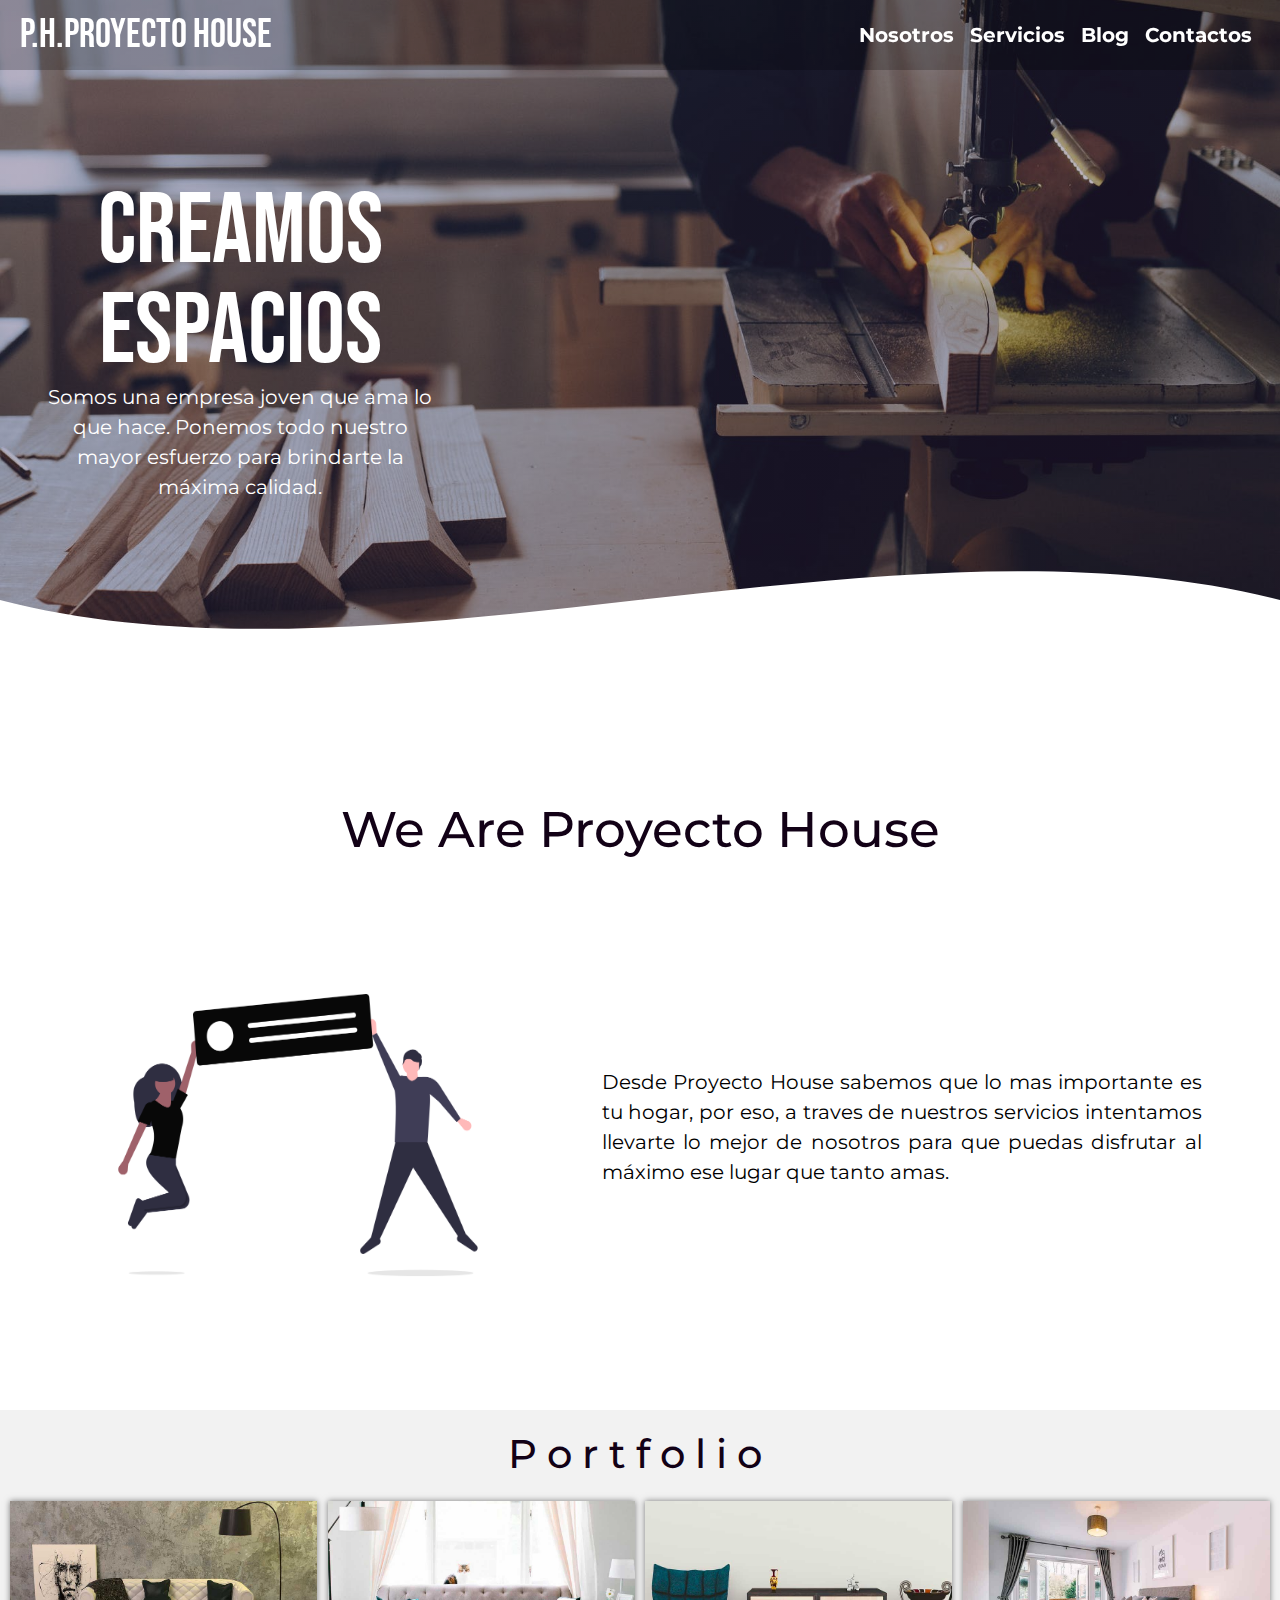
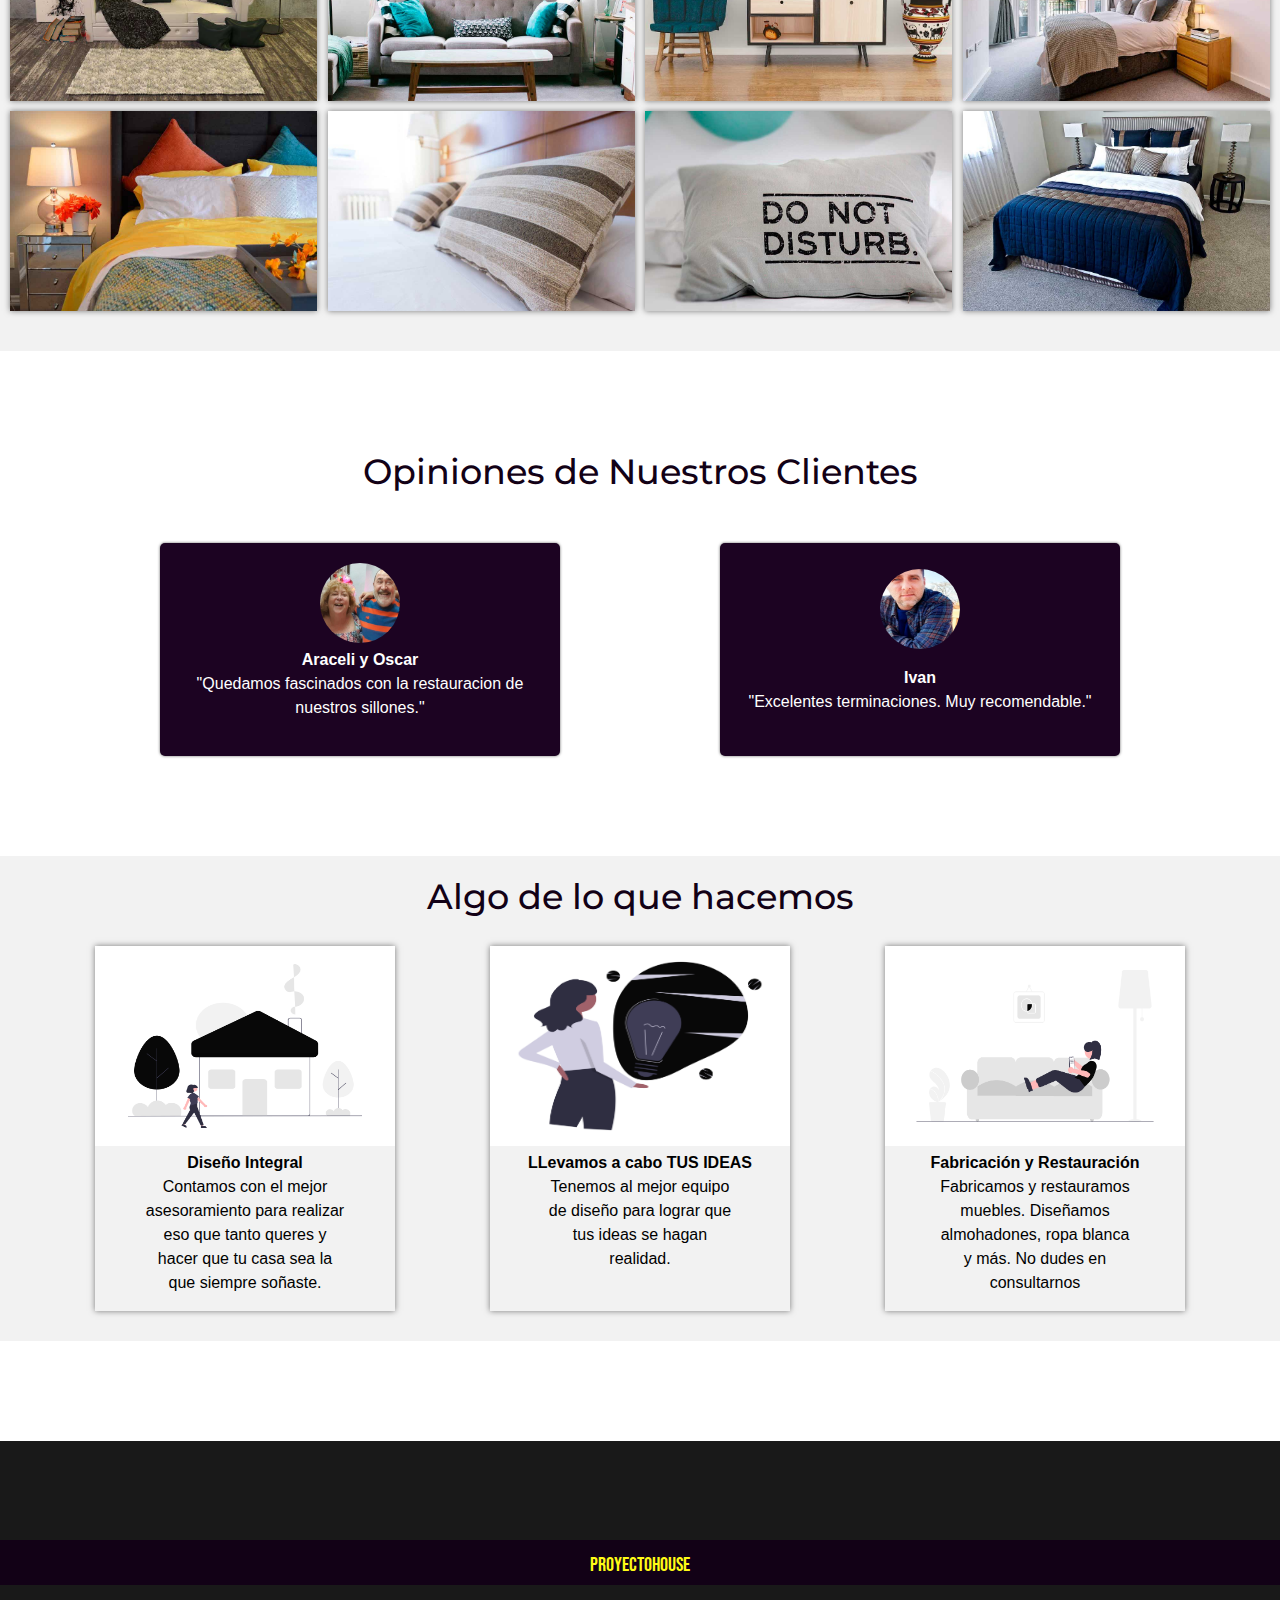
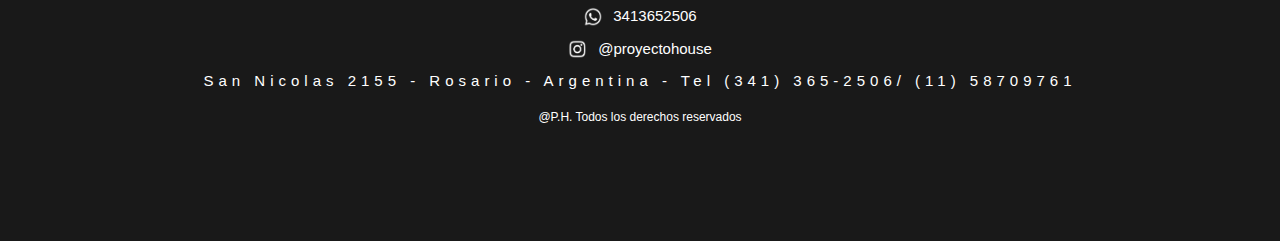
<file: index.html>
<!DOCTYPE html>
<html lang="es">
<head>
    <meta charset="UTF-8">
    <meta name="viewport" content="width=device-width, initial-scale=1.0">
    <title>Proyecto House</title>
    <meta name="description" content="Somos proyecto house nos dedicamos al diseño integral de viviendas y a la fabricación/restauración de muebles">
    <meta property="og:image" content="Imagenes/ph-01.png">
    <meta property="og:description" content= "Somos proyecto house nos dedicamos al diseño integral de viviendas y a la fabricación/restauración de muebles">
    <meta property="og:title" content="Proyecto House">
    <meta name="author" content="jonapierini">
    <meta name="keywords" content="restauracion, diseño, hogar, decoración, muebles">
    <link rel="stylesheet" href="css/bootstrap.min.css">
    <link rel="stylesheet" href="normalize.css">
    <link rel="stylesheet" href="estilos.css">
    <link rel="shortcut icon" href="Imagenes/ph-01.png" type="image/x-icon">
</head>
<body>
  
   <header class="contenedorNavegador"> 
    <a name="subir" id="subir"></a>
      <nav class="navbar navbar-expand-lg navbar-light">
           
            <a class="contenedorNavegador__titulo" href="index.html"> p.h.proyecto house </a>

          <button class="navbar-toggler" type="button" data-toggle="collapse" data-target="#navbarNav" aria-controls="navbarNav" aria-expanded="false" aria-label="Toggle navigation">
            <span class="navbar-toggler-icon"></span>
          </button>
          <div class="collapse navbar-collapse" id="navbarNav">
            <ul class="navbar-nav">
              <li class="nav-item active">
                <a class="nav-link" href="nosotros.html">Nosotros<span class="sr-only">(current)</span></a>
              </li>
              <li class="nav-item">
                <a class="nav-link" href="servicios.html">Servicios</a>
              </li>
              <li class="nav-item">
                <a class="nav-link" href="blog.html">Blog</a>
              </li>
              <li class="nav-item">
                <a class="nav-link" href="contactos.html">Contactos</a>
              </li>
              
            </ul>
          </div>
      </nav>   

      <div class="tituloNavegador">
          <div class="tituloNavegador__titulo">
              creamos espacios
          </div>
          <div class="tituloNavegador__parrafo">
              <p>
                Somos una empresa joven que ama lo que hace. Ponemos todo nuestro mayor esfuerzo para brindarte la máxima calidad.
              </p>  
          </div> 
      </div>

      <div class="ola" style="height: 150px; overflow: hidden;"   ><svg viewBox="0 0 500 150" preserveAspectRatio="none" style="height: 100%; width: 100%;"><path d="M0.00,49.98 C149.99,150.00 349.20,-49.98 500.00,49.98 L500.00,150.00 L0.00,150.00 Z" style="stroke: none; fill: #fff;"></path></svg>
      </div>

    </header>

  <h1 class="titulo__index">
        we are proyecto house
  </h1>
  
  <section>
        <div class="contenedorPortada">
          <div class="portada__imagen">
            <img src="Imagenes/indexprincipal.png" alt="construccion muebles">
          </div>
          <div class="portada__texto">
                <p> Desde Proyecto House sabemos que lo mas importante es tu hogar, por eso, a traves de nuestros servicios intentamos llevarte lo mejor de nosotros para que puedas disfrutar al máximo ese lugar que tanto amas. </p>
          </div>
       </div>
  </section>
  
  <section class="portafolio">
    <div class="contenedor">
      <h3 class="titulo">
        portfolio
      </h3>
      <div class="galeria-port">
          <div class="imagen-port">
            <img src="Imagenes/portfolio1-min.jpg" alt="decoracion">
          </div>
          <div class="imagen-port">
            <img src="Imagenes/portolio2-min.jpg" alt="almohadones">
          </div>
          <div class="imagen-port">
            <img src="Imagenes/portfolio3-min.jpg" alt="restauracion">
          </div>
          <div class="imagen-port">
            <img src="Imagenes/portfolio4-min.jpg" alt="muebles">
          </div>
          <div class="imagen-port">
            <img src="Imagenes/portfolio5-min.jpg" alt="hogar">
          </div>
          <div class="imagen-port">
            <img src="Imagenes/portfolio6-min.jpg" alt="estilos">
          </div>
          <div class="imagen-port">
            <img src="Imagenes/portfolio7-min.jpg" alt="diseño">
          </div>
          <div class="imagen-port">
            <img src="Imagenes/portfolio8-min.jpg" alt="remodelacion">
          </div>
      </div>
    </div>
  </section>

  <section>
        <div class="contenedorOpiniones__titulo">
            <h3> Opiniones de Nuestros Clientes</h3>
        </div>
        <div class="contenedorOpiniones">
          <div class="contenedorOpionesTodo">
            <div class="contenedorOpinionesTodo__imagen">
              <img src="Imagenes/opinion1-min.jpg" alt="opiniones">
            </div> 
            <div class="contenedorOpinionesTodo__opionion"> 
              <span class="contenedorOpinionesTodo__opionion--mujer">Araceli y Oscar</span>
              <p>"Quedamos fascinados con la restauracion de nuestros sillones."</p>
            </div>
          </div>
          <div class="contenedorOpionesTodo">
            <div class="contenedorOpinionesTodo__imagen">
              <img src="Imagenes/opinion2-min.jpg" alt="opiniones">
            </div> 
            <div class="contenedorOpinionesTodo__opionion"> 
              <span class="contenedorOpinionesTodo__opionion--mujer" >Ivan</span>
              <p>"Excelentes terminaciones. Muy recomendable." </p>
            </div>
          </div>
        </div>
  </section>

  <section>
    <div class="seccionServicios">
      <h4>Algo de lo que hacemos</h4>
        <div class="contenedorServicios">
          <div class="contenedorServicios__contenido">
            <img src="Imagenes/hogar.png" alt="hogar">
            <span>Diseño Integral</span>
            <p>Contamos con el mejor asesoramiento para realizar eso que tanto queres y hacer que tu casa sea la que siempre soñaste. </p>
          </div>
          <div class="contenedorServicios__contenido">
            <img src="Imagenes/idea.png" alt="ideas">
            <span>LLevamos a cabo TUS IDEAS</span>
            <p>Tenemos al mejor equipo de diseño para lograr que tus ideas se hagan realidad.</p>
          </div>
          <div class="contenedorServicios__contenido">
            <img src="Imagenes/relax.png" alt="relax">
            <span>Fabricación y Restauración</span>
            <p>Fabricamos y restauramos muebles. Diseñamos almohadones, ropa blanca y más. No dudes en consultarnos</p>
          </div>
        </div>
    </div>
  </section> 
  
    
  <footer>
      <div class="ContenedorFooter">
        <div class="titulofooter">
            <a href="#subir">proyectohouse</a>       
        </div>

        <div class="Redes__Sociales">
            <li class="Redes__Sociales--whats">
                <img src="Imagenes/whatsapp.png" alt="whatsapp contactanos">

                <a target="_blank" href="https://api.whatsapp.com/send?phone=543413652506&text=Hola,%20quisiera%20hacer%20una%20consulta.">3413652506</a>                
            </li>

            <li class="Redes__Sociales--instagram">
                <img src="Imagenes/instagram.png" alt="instagram contactanos">
                <a target="_blank" href="https://www.instagram.com/ph.proyectohouse/">@proyectohouse</a>
            </li>
        </div>

        <div class="ContactosFooter">
            San Nicolas 2155 - Rosario - Argentina - Tel (341) 365-2506/ (11) 58709761
        </div>
      
        <div class="DerechosFooter">
            <p>@P.H. Todos los derechos reservados</p>
        </div>

    </div>
  
  </footer>



     
     


      <script src="jss/jquery-3.5.1.min.js"></script>
      <script src="jss/popper.min.js"></script>
      <script src="jss/bootstrap.min.js"></script>
</body>
</html>
</file>
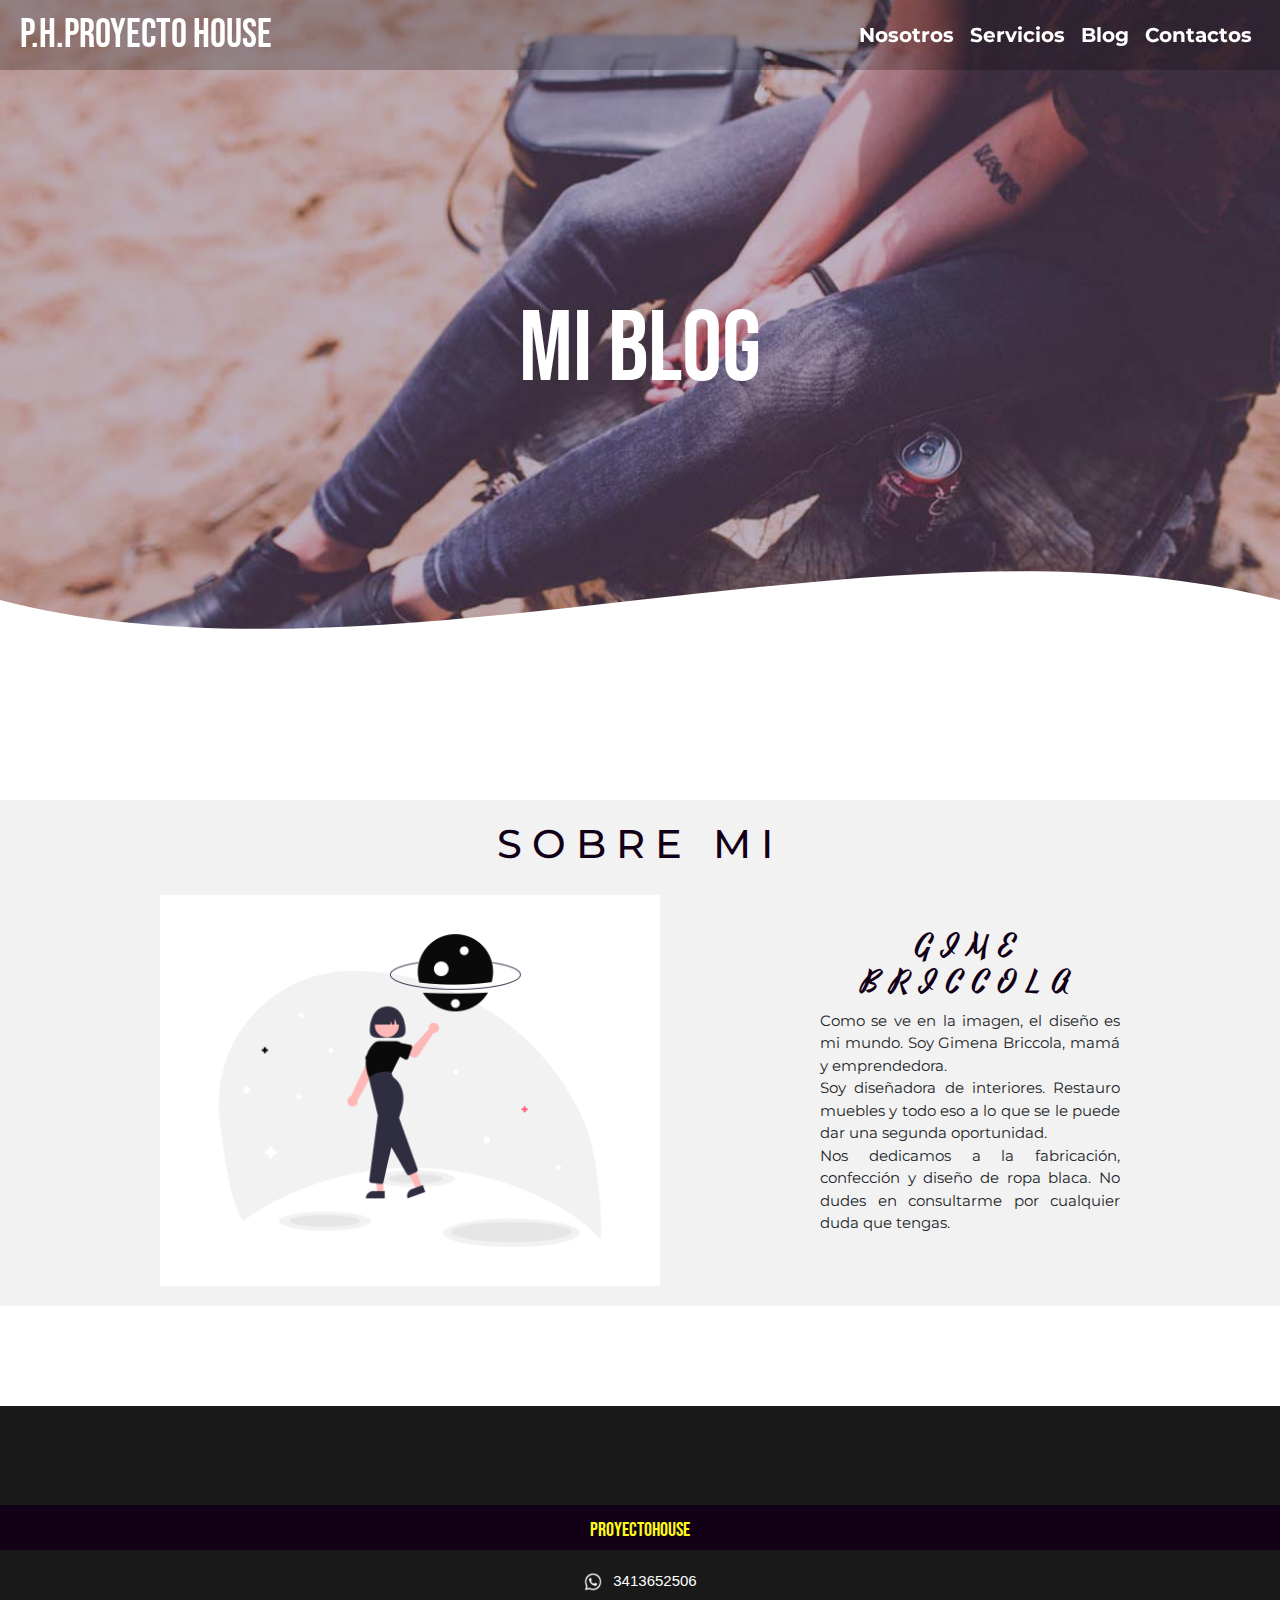
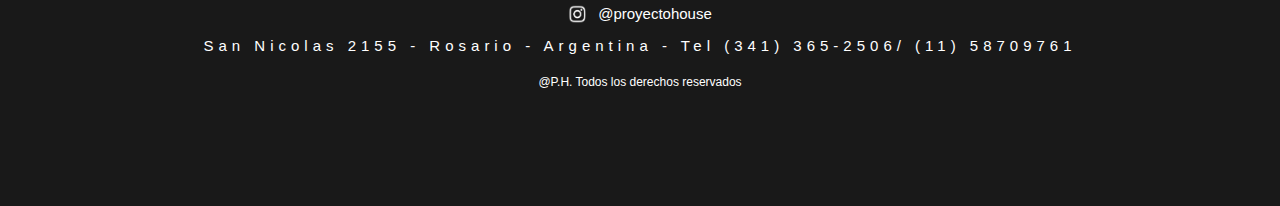
<file: blog.html>
<!DOCTYPE html>
<html lang="es">
<head>
    <meta charset="UTF-8">
    <meta name="viewport" content="width=device-width, initial-scale=1.0">
    <title>Proyecto House</title>
    <meta name="description" content="Somos proyecto house nos dedicamos al diseño integral de viviendas y a la fabricación/restauración de muebles">
    <meta property="og:image" content="Imagenes/ph-01.png">
    <meta property="og:description" content= "Somos proyecto house nos dedicamos al diseño integral de viviendas y a la fabricación/restauración de muebles">
    <meta property="og:title" content="Proyecto House">
    <meta name="author" content="jonapierini">
    <meta name="keywords" content="restauracion, diseño, hogar, decoración, muebles">
    <link rel="stylesheet" href="css/bootstrap.min.css">
    <link rel="stylesheet" href="normalize.css">
    <link rel="stylesheet" href="estilos.css">
    <link rel="shortcut icon" href="Imagenes/ph-01.png" type="image/x-icon">
</head>
<body>
  
   <header class="contenedorNavegador__Blog"> 
    <a name="subir" id="subir"></a>
      <nav class="navbar navbar-expand-lg navbar-light">
           
            <a class="contenedorNavegador__titulo" href="index.html"> p.h.proyecto house </a>

          <button class="navbar-toggler" type="button" data-toggle="collapse" data-target="#navbarNav" aria-controls="navbarNav" aria-expanded="false" aria-label="Toggle navigation">
            <span class="navbar-toggler-icon"></span>
          </button>
          <div class="collapse navbar-collapse" id="navbarNav">
            <ul class="navbar-nav">
              <li class="nav-item active">
                <a class="nav-link" href="nosotros.html">Nosotros<span class="sr-only">(current)</span></a>
              </li>
              <li class="nav-item">
                <a class="nav-link" href="servicios.html">Servicios</a>
              </li>
              <li class="nav-item">
                <a class="nav-link" href="blog.html">Blog</a>
              </li>
              <li class="nav-item">
                <a class="nav-link" href="contactos.html">Contactos</a>
              </li>
              
            </ul>
          </div>
      </nav>   
      <div class="tituloNavegador__Blog">
          <div class="tituloNavegador__titulo--Blog">
              mi blog
          </div> 
      </div>

      <div class="ola" style="height: 150px; overflow: hidden;"   ><svg viewBox="0 0 500 150" preserveAspectRatio="none" style="height: 100%; width: 100%;"><path d="M0.00,49.98 C149.99,150.00 349.20,-49.98 500.00,49.98 L500.00,150.00 L0.00,150.00 Z" style="stroke: none; fill: #fff;"></path></svg>
      </div>
  </header>

  <section>
      <div class="todoBlog">
          <div class="tituloBlog">
              <h1>SOBRE MI</h1>
          </div>
          <div class="contenedorBlog">
              <img src="Imagenes/blog.png" alt="Imagen del Blog">
              <div class="contenedorBlog__texto">
                <h2>GIME BRICCOLA</h2>
                <p>Como se ve en la imagen, el diseño es mi mundo.  Soy Gimena Briccola, mamá y emprendedora. <br>
                Soy diseñadora de interiores. Restauro muebles y todo eso a lo que se le puede dar una segunda oportunidad. <br>
                Nos dedicamos a la fabricación, confección y diseño de ropa blaca.
                No dudes en consultarme por cualquier duda que tengas. </p>  
            </div>
          </div>
      </div>
  </section>


 
    
  <footer>
      <div class="ContenedorFooter">
        <div class="titulofooter">
            <a href="#subir">proyectohouse</a>       
        </div>

        <div class="Redes__Sociales">
            <li class="Redes__Sociales--whats">
                <img src="Imagenes/whatsapp.png" alt="whatsapp contactanos">

                <a target="_blank" href="https://api.whatsapp.com/send?phone=543413652506&text=Hola,%20quisiera%20hacer%20una%20consulta.">3413652506</a>                
            </li>

            <li class="Redes__Sociales--instagram">
                <img src="Imagenes/instagram.png" alt="instagram contactanos">
                <a target="_blank" href="https://www.instagram.com/ph.proyectohouse/">@proyectohouse</a>
            </li>
        </div>

        <div class="ContactosFooter">
            San Nicolas 2155 - Rosario - Argentina - Tel (341) 365-2506/ (11) 58709761
        </div>
      
        <div class="DerechosFooter">
            <p>@P.H. Todos los derechos reservados</p>
        </div>

    </div>
  
  </footer>



     
     


      <script src="jss/jquery-3.5.1.min.js"></script>
      <script src="jss/popper.min.js"></script>
      <script src="jss/bootstrap.min.js"></script>
</body>
</html>
</file>
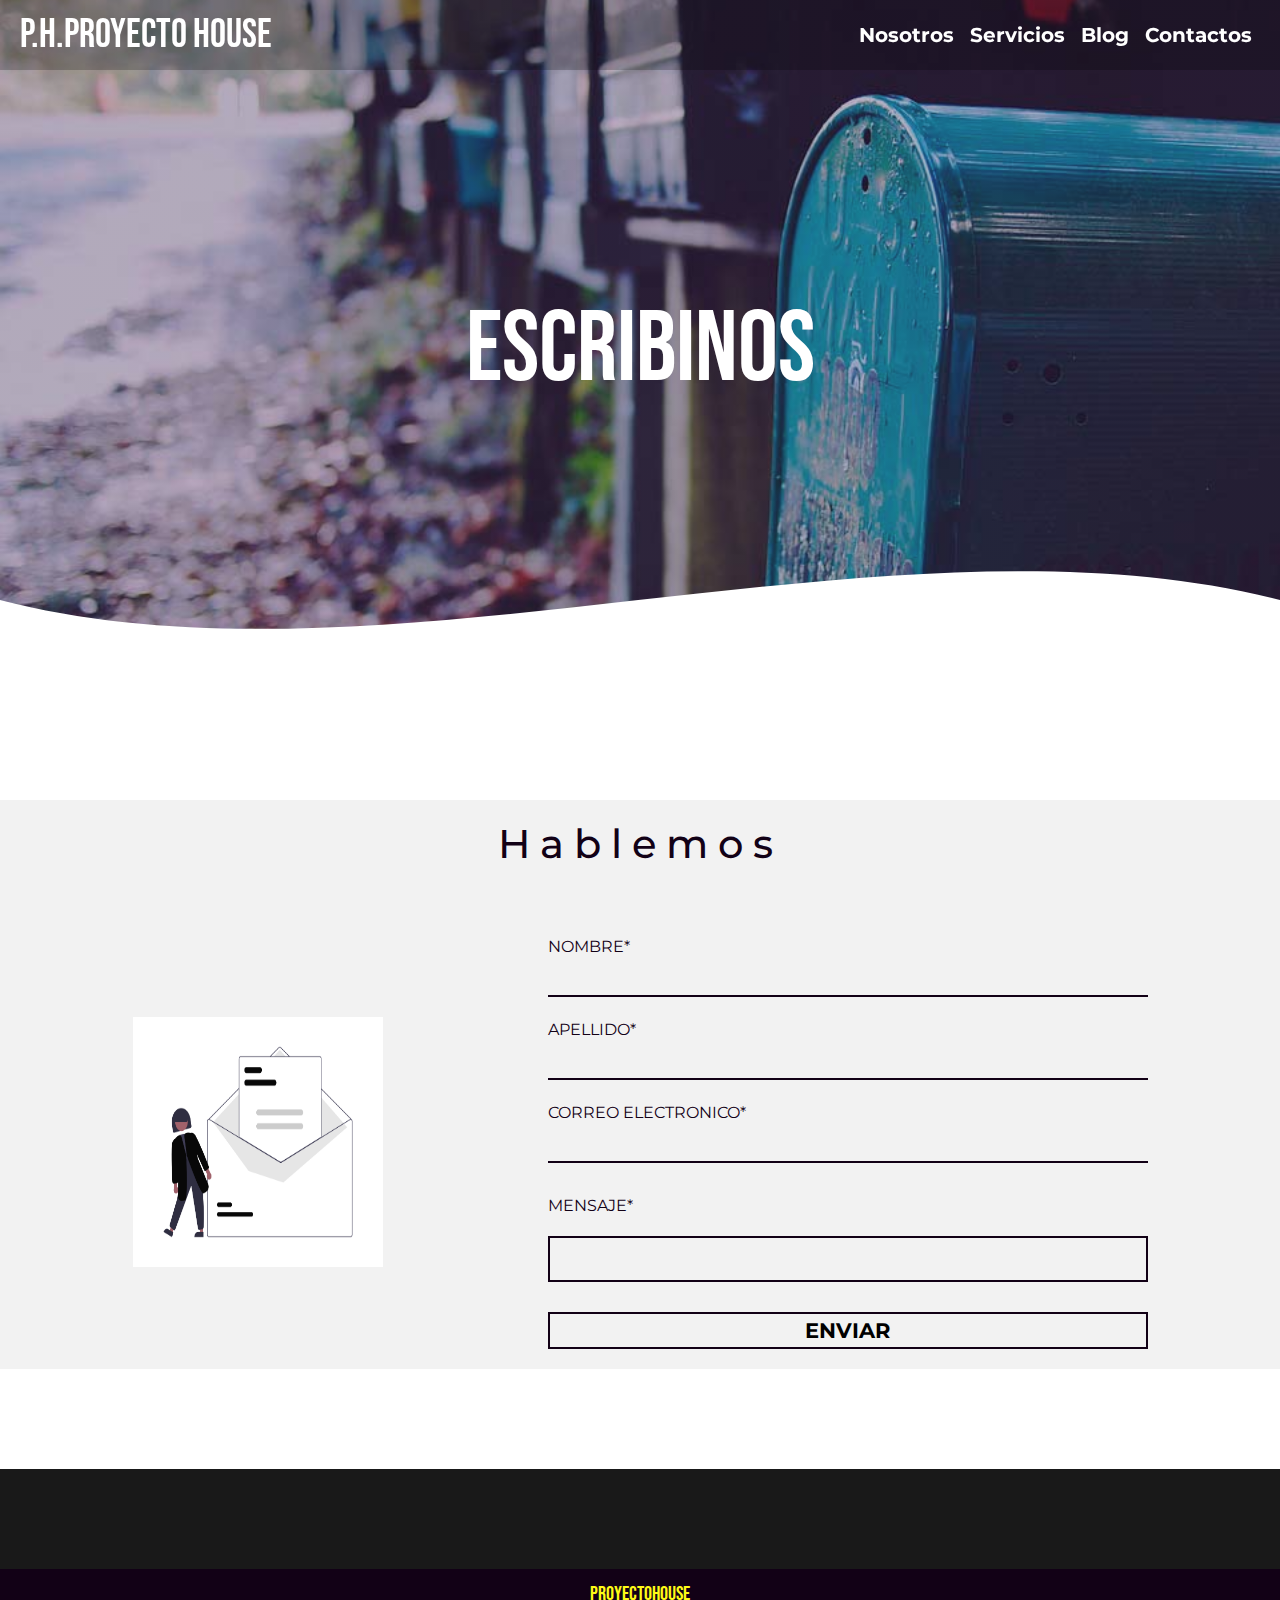
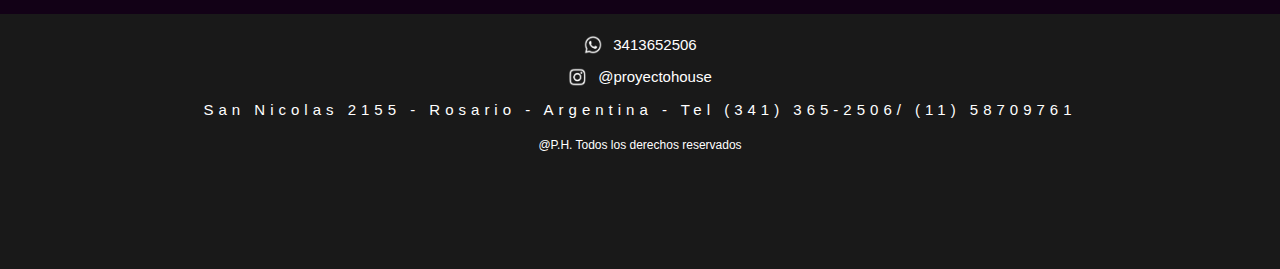
<file: contactos.html>
<!DOCTYPE html>
<html lang="es">
<head>
    <meta charset="UTF-8">
    <meta name="viewport" content="width=device-width, initial-scale=1.0">
    <title>Proyecto House</title>
    <meta name="description" content="Somos proyecto house nos dedicamos al diseño integral de viviendas y a la fabricación/restauración de muebles">
    <meta property="og:image" content="Imagenes/ph-01.png">
    <meta property="og:description" content= "Somos proyecto house nos dedicamos al diseño integral de viviendas y a la fabricación/restauración de muebles">
    <meta property="og:title" content="Proyecto House">
    <meta name="author" content="jonapierini">
    <meta name="keywords" content="restauracion, diseño, hogar, decoración, muebles">
    <link rel="stylesheet" href="css/bootstrap.min.css">
    <link rel="stylesheet" href="normalize.css">
    <link rel="stylesheet" href="estilos.css">
    <link rel="shortcut icon" href="Imagenes/ph-01.png" type="image/x-icon">
</head>
<body>
  
   <header class="contenedorNavegador__Contactos"> 
    <a name="subir" id="subir"></a>
      <nav class="navbar navbar-expand-lg navbar-light">
           
            <a class="contenedorNavegador__titulo" href="index.html"> p.h.proyecto house </a>

          <button class="navbar-toggler" type="button" data-toggle="collapse" data-target="#navbarNav" aria-controls="navbarNav" aria-expanded="false" aria-label="Toggle navigation">
            <span class="navbar-toggler-icon"></span>
          </button>
          <div class="collapse navbar-collapse" id="navbarNav">
            <ul class="navbar-nav">
              <li class="nav-item active">
                <a class="nav-link" href="nosotros.html">Nosotros<span class="sr-only">(current)</span></a>
              </li>
              <li class="nav-item">
                <a class="nav-link" href="servicios.html">Servicios</a>
              </li>
              <li class="nav-item">
                <a class="nav-link" href="blog.html">Blog</a>
              </li>
              <li class="nav-item">
                <a class="nav-link" href="contactos.html">Contactos</a>
              </li>
              
            </ul>
          </div>
      </nav>   
      <div class="tituloNavegador__Contactos">
          <div class="tituloNavegador__titulo--Contactos">
              Escribinos
          </div> 
      </div> 

      <div class="ola" style="height: 150px; overflow: hidden;"   ><svg viewBox="0 0 500 150" preserveAspectRatio="none" style="height: 100%; width: 100%;"><path d="M0.00,49.98 C149.99,150.00 349.20,-49.98 500.00,49.98 L500.00,150.00 L0.00,150.00 Z" style="stroke: none; fill: #fff;"></path></svg>
      </div>
  </header>

  <form>
    <div class="TodoFormulario">
        <h1 class="TituloFormulario">
                Hablemos
        </h1>
        <div class="ConteinerFormulario">
            <div class="FormularioImagen">
                <img src="Imagenes/contactoscorreo.png" alt="">
            </div>
            <div  class="ConteinerContactos">
                    <div class="FormularioNombre">
                        <label>NOMBRE*</label>
                        <input type="text" name="nombre" value="">
                    </div>
                  <div class="FormularioApellido">
                        <label>APELLIDO*</label>
                        <input type="text" name="apellido" value="">
                    </div>    
                    <div class="FormularioEmail">
                        <label>CORREO ELECTRONICO*</label> 
                        <input type="email" name="email">
                    </div>                
                    <div class="FormularioComentarios">
                        <label>MENSAJE*</label>
                        <textarea name="comentario" maxlength="200" minlength="10"></textarea> 
                    </div>
                    <div class="BotonEnviar">
                            <input type="submit" value="ENVIAR">
                    </div>             
            </div>
        </div> 
    </div>  
</form> 



 
    
  <footer>
      <div class="ContenedorFooter">
        <div class="titulofooter">
            <a href="#subir">proyectohouse</a>       
        </div>

        <div class="Redes__Sociales">
            <li class="Redes__Sociales--whats">
                <img src="Imagenes/whatsapp.png" alt="whatsapp contactanos">

                <a target="_blank" href="https://api.whatsapp.com/send?phone=543413652506&text=Hola,%20quisiera%20hacer%20una%20consulta.">3413652506</a>                
            </li>

            <li class="Redes__Sociales--instagram">
                <img src="Imagenes/instagram.png" alt="instagram contactanos">
                <a target="_blank" href="https://www.instagram.com/ph.proyectohouse/">@proyectohouse</a>
            </li>
        </div>

        <div class="ContactosFooter">
            San Nicolas 2155 - Rosario - Argentina - Tel (341) 365-2506/ (11) 58709761
        </div>
      
        <div class="DerechosFooter">
            <p>@P.H. Todos los derechos reservados</p>
        </div>

    </div>
  
  </footer>



     
     


      <script src="jss/jquery-3.5.1.min.js"></script>
      <script src="jss/popper.min.js"></script>
      <script src="jss/bootstrap.min.js"></script>
</body>
</html>
</file>
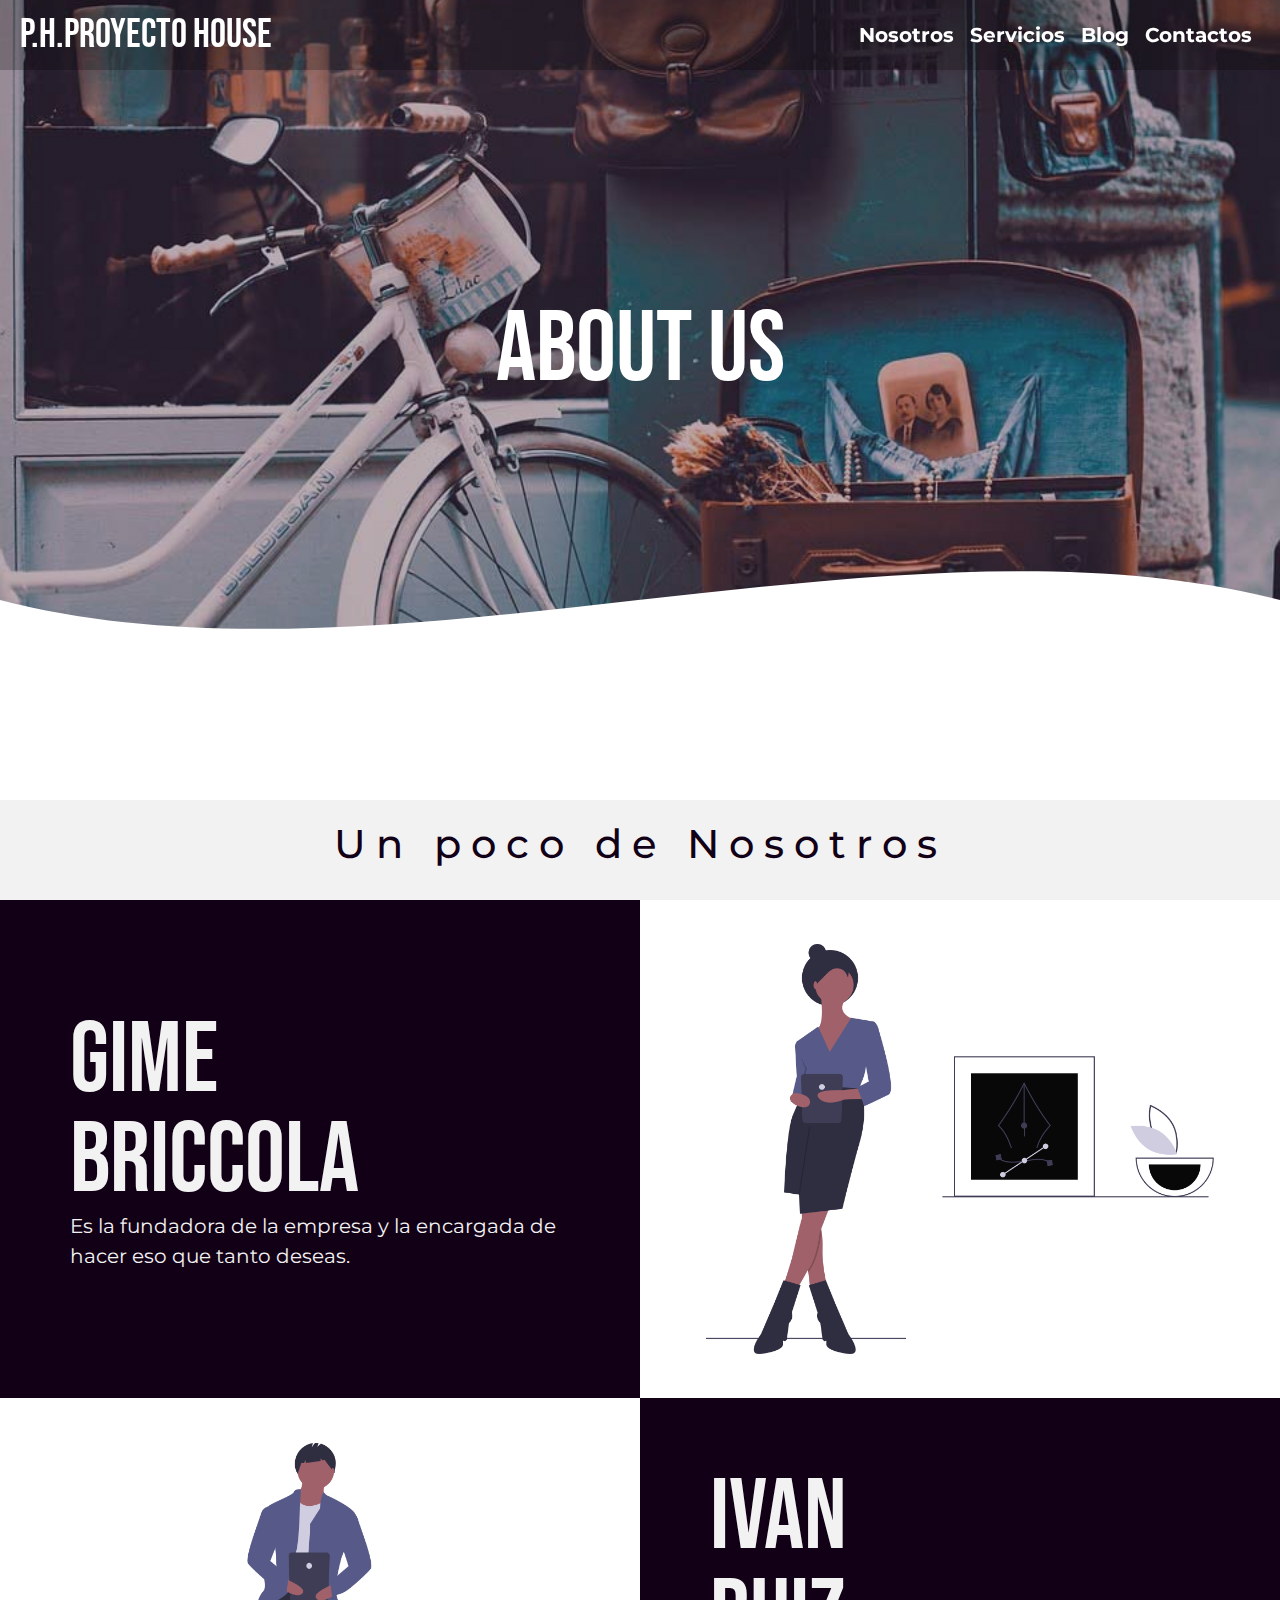
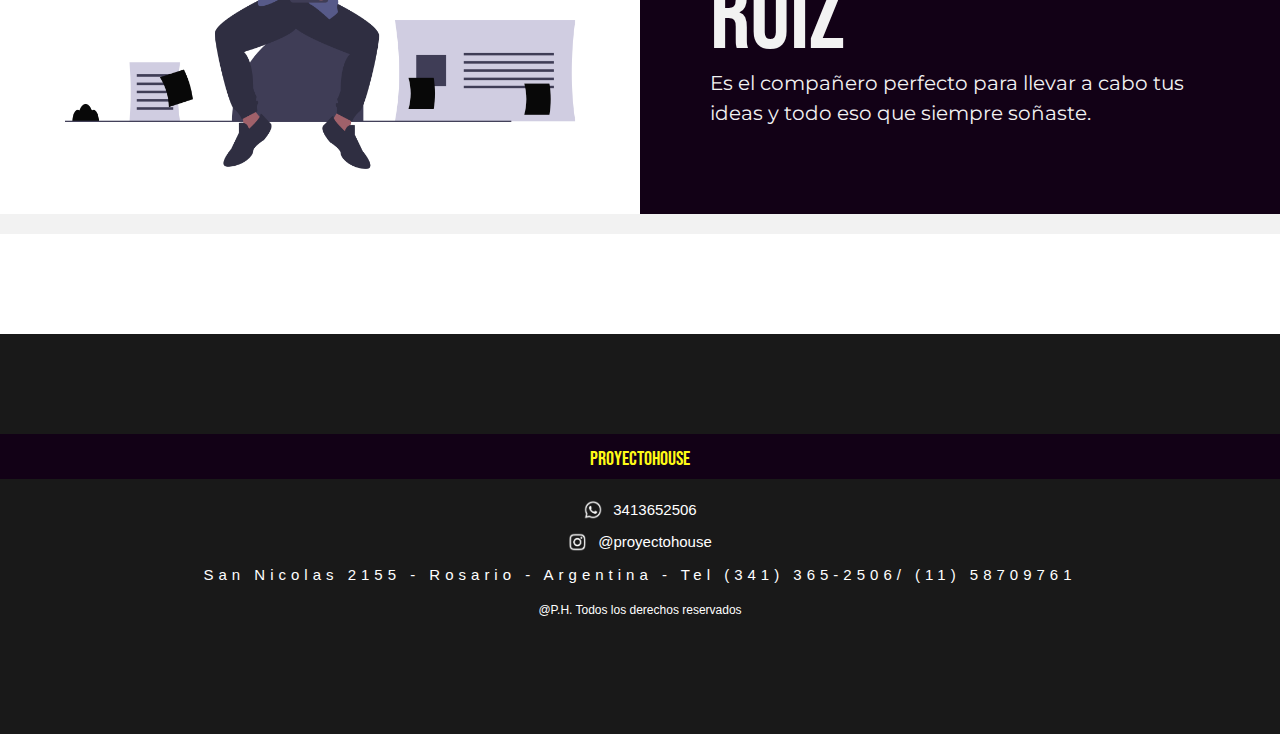
<file: nosotros.html>
<!DOCTYPE html>
<html lang="es">
<head>
    <meta charset="UTF-8">
    <meta name="viewport" content="width=device-width, initial-scale=1.0">
    <title>Proyecto House</title>
    <meta name="description" content="Somos proyecto house nos dedicamos al diseño integral de viviendas y a la fabricación/restauración de muebles">
    <meta property="og:image" content="Imagenes/ph-01.png">
    <meta property="og:description" content= "Somos proyecto house nos dedicamos al diseño integral de viviendas y a la fabricación/restauración de muebles">
    <meta property="og:title" content="Proyecto House">
    <meta name="author" content="jonapierini">
    <meta name="keywords" content="restauracion, diseño, hogar, decoración, muebles">
    <link rel="stylesheet" href="css/bootstrap.min.css">
    <link rel="stylesheet" href="normalize.css">
    <link rel="stylesheet" href="estilos.css">
    <link rel="shortcut icon" href="Imagenes/ph-01.png" type="image/x-icon">
</head>
<body>
  
   <header class="contenedorNavegador__Nosotros"> 
    <a name="subir" id="subir"></a>
      <nav class="navbar navbar-expand-lg navbar-light">
           
            <a class="contenedorNavegador__titulo" href="index.html"> p.h.proyecto house </a>

          <button class="navbar-toggler" type="button" data-toggle="collapse" data-target="#navbarNav" aria-controls="navbarNav" aria-expanded="false" aria-label="Toggle navigation">
            <span class="navbar-toggler-icon"></span>
          </button>
          <div class="collapse navbar-collapse" id="navbarNav">
            <ul class="navbar-nav">
              <li class="nav-item active">
                <a class="nav-link" href="nosotros.html">Nosotros<span class="sr-only">(current)</span></a>
              </li>
              <li class="nav-item">
                <a class="nav-link" href="servicios.html">Servicios</a>
              </li>
              <li class="nav-item">
                <a class="nav-link" href="blog.html">Blog</a>
              </li>
              <li class="nav-item">
                <a class="nav-link" href="contactos.html">Contactos</a>
              </li>
              
            </ul>
          </div>
      </nav>   
      <div class="tituloNavegador__Nosotros">
          <div class="tituloNavegador__titulo--Nosotros">
              About Us
          </div> 
      </div>

      <div class="ola" style="height: 150px; overflow: hidden;"   ><svg viewBox="0 0 500 150" preserveAspectRatio="none" style="height: 100%; width: 100%;"><path d="M0.00,49.98 C149.99,150.00 349.20,-49.98 500.00,49.98 L500.00,150.00 L0.00,150.00 Z" style="stroke: none; fill: #fff;"></path></svg>
      </div>
  </header>

  <section>
    <div class="seccionTodoNosotros">
      <h1>Un poco de Nosotros</h1> 
      <div class="seccionNosotros">  
        <div class="seccionNosotrosTituloParrafo">
          <h2>GIME <br> BRICCOLA</h2>
          <p>Es la fundadora de la empresa y la encargada de hacer eso que tanto deseas.</p>
        </div>
        <div class="seccionNosotrosImg1">
          <img src="Imagenes/seccionnosotros.png" alt="">        
        </div>

        <div class="seccionNosotrosImg2">
          <img src="Imagenes/seccionnosotrosdos.png" alt="">        
        </div>
        <div class="seccionNosotrosTituloParrafo">
          <h2>IVAN <br> RUIZ</h2>
          <p>Es el compañero perfecto para llevar a cabo tus ideas y todo eso que siempre soñaste.</p>
        </div>  
      </div>
    </div>  
  </section>



 
    
  <footer>
      <div class="ContenedorFooter">
        <div class="titulofooter">
            <a href="#subir">proyectohouse</a>       
        </div>

        <div class="Redes__Sociales">
            <li class="Redes__Sociales--whats">
                <img src="Imagenes/whatsapp.png" alt="whatsapp contactanos">

                <a target="_blank" href="https://api.whatsapp.com/send?phone=543413652506&text=Hola,%20quisiera%20hacer%20una%20consulta.">3413652506</a>                
            </li>

            <li class="Redes__Sociales--instagram">
                <img src="Imagenes/instagram.png" alt="instagram contactanos">
                <a target="_blank" href="https://www.instagram.com/ph.proyectohouse/">@proyectohouse</a>
            </li>
        </div>

        <div class="ContactosFooter">
            San Nicolas 2155 - Rosario - Argentina - Tel (341) 365-2506/ (11) 58709761
        </div>
      
        <div class="DerechosFooter">
            <p>@P.H. Todos los derechos reservados</p>
        </div>

    </div>
  
  </footer>



     
     


      <script src="jss/jquery-3.5.1.min.js"></script>
      <script src="jss/popper.min.js"></script>
      <script src="jss/bootstrap.min.js"></script>
</body>
</html>
</file>
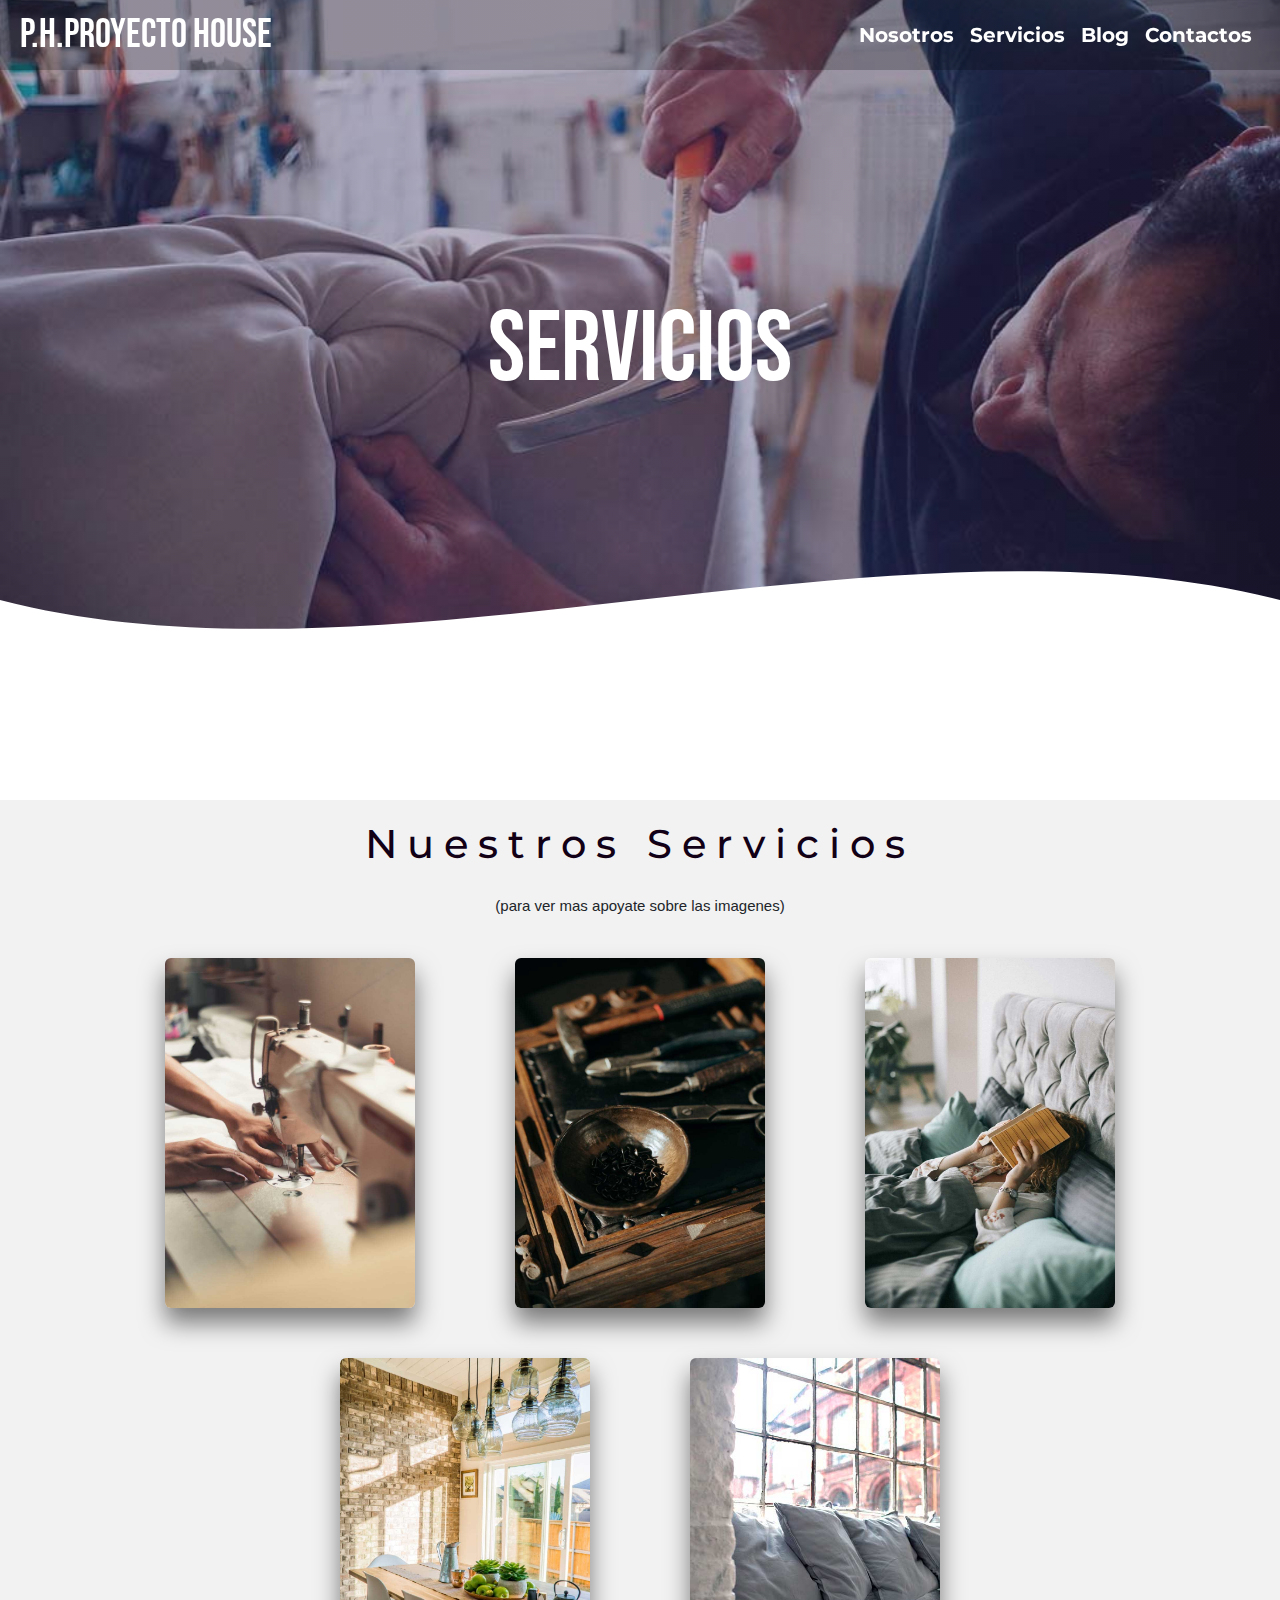
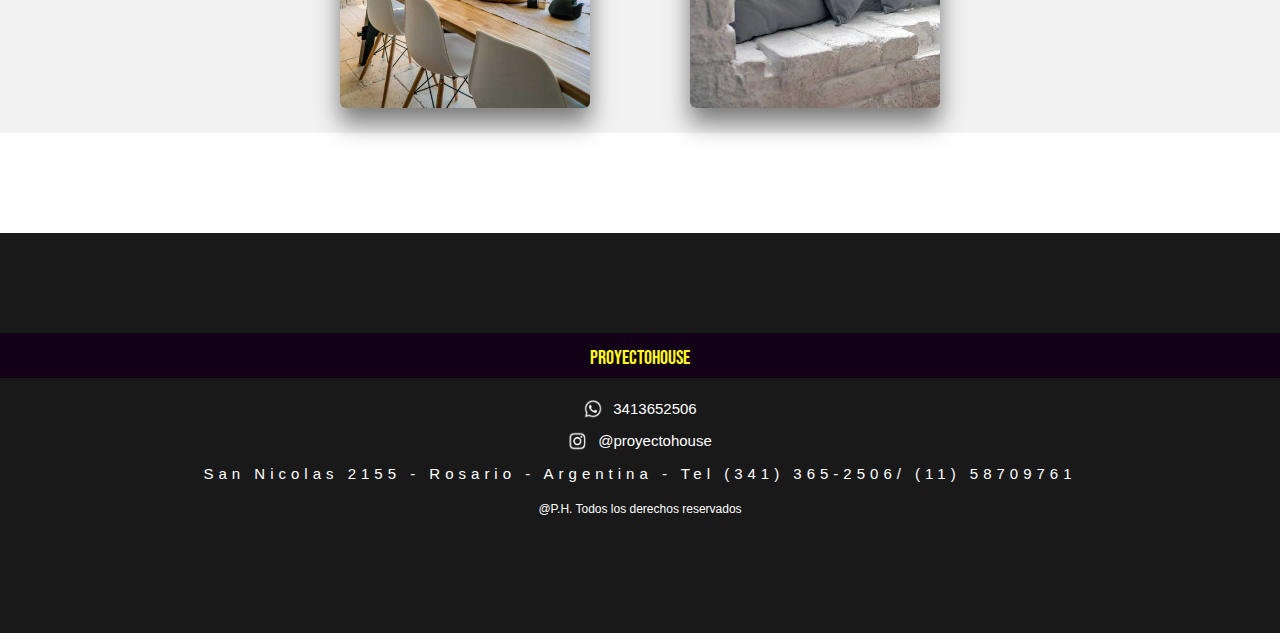
<file: servicios.html>
<!DOCTYPE html>
<html lang="es">
<head>
    <meta charset="UTF-8">
    <meta name="viewport" content="width=device-width, initial-scale=1.0">
    <title>Proyecto House</title>
    <meta name="description" content="Somos proyecto house nos dedicamos al diseño integral de viviendas y a la fabricación/restauración de muebles">
    <meta property="og:image" content="Imagenes/ph-01.png">
    <meta property="og:description" content= "Somos proyecto house nos dedicamos al diseño integral de viviendas y a la fabricación/restauración de muebles">
    <meta property="og:title" content="Proyecto House">
    <meta name="author" content="jonapierini">
    <meta name="keywords" content="restauracion, diseño, hogar, decoración, muebles">
    <link rel="stylesheet" href="css/bootstrap.min.css">
    <link rel="stylesheet" href="normalize.css">
    <link rel="stylesheet" href="estilos.css">
    <link rel="shortcut icon" href="Imagenes/ph-01.png" type="image/x-icon">
</head>
<body>
  
   <header class="contenedorNavegador__Servicios"> 
    <a name="subir" id="subir"></a>
      <nav class="navbar navbar-expand-lg navbar-light">
           
            <a class="contenedorNavegador__titulo" href="index.html"> p.h.proyecto house </a>

          <button class="navbar-toggler" type="button" data-toggle="collapse" data-target="#navbarNav" aria-controls="navbarNav" aria-expanded="false" aria-label="Toggle navigation">
            <span class="navbar-toggler-icon"></span>
          </button>
          <div class="collapse navbar-collapse" id="navbarNav">
            <ul class="navbar-nav">
              <li class="nav-item active">
                <a class="nav-link" href="nosotros.html">Nosotros<span class="sr-only">(current)</span></a>
              </li>
              <li class="nav-item">
                <a class="nav-link" href="servicios.html">Servicios</a>
              </li>
              <li class="nav-item">
                <a class="nav-link" href="blog.html">Blog</a>
              </li>
              <li class="nav-item">
                <a class="nav-link" href="contactos.html">Contactos</a>
              </li>
              
            </ul>
          </div>
      </nav>   
      <div class="tituloNavegador__Servicios">
          <div class="tituloNavegador__titulo--Servicios">
              servicios
          </div> 
      </div>

      <div class="ola" style="height: 150px; overflow: hidden;"   ><svg viewBox="0 0 500 150" preserveAspectRatio="none" style="height: 100%; width: 100%;"><path d="M0.00,49.98 C149.99,150.00 349.20,-49.98 500.00,49.98 L500.00,150.00 L0.00,150.00 Z" style="stroke: none; fill: #fff;"></path></svg>
      </div>
  </header>

  <section class="todoServicios">
      <div class="tituloSeccionServicios">
        <h1>Nuestros Servicios</h1>
        <p>(para ver mas apoyate sobre las imagenes)</p>
      </div>
      <div class="conteinerSeccionServicios">
            <div class="contenedorSeccionServicios">
              <div class="contenedorSeccionServicios__Img">
                <img src="Imagenes/seccionservicios1.jpg" alt="">
                <div class="capa">
                  <h2>COSEMOS</h2>
                  <p>Todo lo que te imaginas</p>
                </div>
              </div>
            </div>
            <div class="contenedorSeccionServicios">
              <div class="contenedorSeccionServicios__Img">
                <img src="Imagenes/seccionservicios2.jpg" alt="">
                <div class="capa">
                  <h2>REPARAMOS</h2>
                  <p>Eso que tanto queres y pensas que no se puede, nosotros lo logramos</p>
                </div>
              </div>
            </div>
            <div class="contenedorSeccionServicios">
              <div class="contenedorSeccionServicios__Img">
                <img src="Imagenes/seccionservicios3.jpg" alt="">
                <div class="capa">
                  <h2>RESPALDARES</h2>
                  <p>Construimos y diseñamos respaldares</p>
                </div>
              </div>
            </div>
            <div class="contenedorSeccionServicios">
              <div class="contenedorSeccionServicios__Img">
                <img src="Imagenes/seccionservicios4.jpg" alt="">
                <div class="capa">
                  <h2>DISEÑAMOS</h2>
                  <p>Todo lo que quieras para tu HOGAR</p>
                </div>
              </div>
            </div>
            <div class="contenedorSeccionServicios">
              <div class="contenedorSeccionServicios__Img">
                <img src="Imagenes/seccionservicios5.jpg" alt="">
                <div class="capa">
                  <h2>ALMOHADONES</h2>
                  <p>Fabricamos y diseñamos</p>
                </div>
              </div>
            </div>
      </div>
</section>
  


 
    
  <footer>
      <div class="ContenedorFooter">
        <div class="titulofooter">
            <a href="#subir">proyectohouse</a>       
        </div>

        <div class="Redes__Sociales">
            <li class="Redes__Sociales--whats">
                <img src="Imagenes/whatsapp.png" alt="whatsapp contactanos">

                <a target="_blank" href="https://api.whatsapp.com/send?phone=543413652506&text=Hola,%20quisiera%20hacer%20una%20consulta.">3413652506</a>                
            </li>

            <li class="Redes__Sociales--instagram">
                <img src="Imagenes/instagram.png" alt="instagram contactanos">
                <a target="_blank" href="https://www.instagram.com/ph.proyectohouse/">@proyectohouse</a>
            </li>
        </div>

        <div class="ContactosFooter">
            San Nicolas 2155 - Rosario - Argentina - Tel (341) 365-2506/ (11) 58709761
        </div>
      
        <div class="DerechosFooter">
            <p>@P.H. Todos los derechos reservados</p>
        </div>

    </div>
  
  </footer>



     
     


      <script src="jss/jquery-3.5.1.min.js"></script>
      <script src="jss/popper.min.js"></script>
      <script src="jss/bootstrap.min.js"></script>
</body>
</html>
</file>
<file: estilos.css>
@import url('https://fonts.googleapis.com/css2?family=Bebas+Neue&display=swap');
@import url('https://fonts.googleapis.com/css2?family=Montserrat&display=swap');
@import url('https://fonts.googleapis.com/css2?family=Yesteryear&display=swap');



/* BODY */

body{
    margin: 0;
    padding: 0;
    box-sizing: border-box;
    background-color: #ffffff;
}

/* BARRA DE NAVEGACION */

.contenedorNavegador{
    height: 700px;
    background: #41295a; /* fallback for old browsers */
    background: -webkit-linear-gradient(to right, hsla(268, 37%, 26%, 0.363), hsla(269, 37%, 26%, 0.302)), url(Imagenes/inicio-min.jpeg);  /* Chrome 10-25, Safari 5.1-6 */
    background: linear-gradient(to right, hsla(268, 37%, 26%, 0.356), hsla(268, 37%, 26%, 0.342)), url(Imagenes/inicio-min.jpeg);; /* W3C, IE 10+/ Edge, Firefox 16+, Chrome 26+, Opera 12+, Safari 7+ */;
    background-size: cover;
    background-repeat: no-repeat;
    background-position: right;
    width: 100%;
    /* POSITION */
    position: relative;
}

.navbar-light{
    background-color: rgba(0, 0, 0, 0.22);
    position: fixed;
    width: 100%;
    margin-top: 0;
    height: 70px;
    padding: 20px;
    z-index: 100;
}

.contenedorNavegador__titulo {
    font-size: 40px;
    font-family: 'Bebas Neue', cursive;
    color: #ffffff;
    text-decoration: none !important;
    transition-duration: 1s;
}

.contenedorNavegador__titulo:hover{
    color:  #fffb16;
}

.navbar-nav{
    width: 100%;
    display: flex;
    justify-content: flex-end;
    flex-direction: column;
    align-items: flex-start;
}

.nav-link{
    color: #ffffff !important;
    font-family: 'Montserrat', sans-serif;
    font-size: 20px;
    font-weight: bold;
}

.nav-link:hover{
    text-decoration: underline;
}

.tituloNavegador{
    /* POSITION */
    position: absolute;
    display: flex;
    flex-direction: column;
    justify-content: center;
    align-items: flex-start;
    height: 100%;
    margin-left: 40px;
}

.tituloNavegador__titulo {
    width: 400px;
    text-align: center;
    font-size: 100px;
    font-family: 'Bebas Neue', cursive;
    color:  #ffffff;
    line-height: 1;
}

.tituloNavegador__parrafo p{
    text-align: center;
    width: 400px;
    font-family: 'Montserrat', sans-serif;
    font-size:  20px;
    color: #ffffff;
}

.ola{
    position: absolute;
    margin-top: 550px;
    width: 100%;
}


/* INDEX */


/* SECCION UNO INDEX */

.titulo__index{
    margin-top: 100px;
    text-align: center;
    color: #120116;
    font-size: 50px;
    text-transform: capitalize;
    font-family: 'Montserrat', sans-serif;
}

.contenedorPortada{
    display: flex;
    flex-direction: row;
    flex-wrap: wrap;
    justify-content: space-evenly;
    align-items: center;
    margin-top: 100px;
    margin-bottom: 100px;
}

.portada__imagen{
    width: 450px;
}

.portada__imagen img{
    height: 350px;
}

.portada__texto{
    width: 600px;
    margin-left: 5px;
    margin-right: 5px;
}

.portada__texto p{
    font-family: 'Montserrat', sans-serif;
    text-align: justify;
    font-size: 20px;
    color: rgb(0, 0, 0);
}


/* PORTFOLIO INDEX */


.titulo{
    text-align: center;
    font-family:'Montserrat', sans-serif;
    font-size: 40px;
    color: #120116;
    text-transform: capitalize;
    padding-top: 20px;
    padding-bottom: 15px;
    letter-spacing: 10px;
}

.portafolio{
    background-color: #f2f2f2;
    padding-bottom: 30px;
}

.galeria-port{
    display: flex;
    justify-content: space-evenly;
    flex-wrap: wrap;
}
.imagen-port{
    width: 24%;
    margin-bottom: 10px;
    overflow: hidden;
    box-shadow: 0 0 6px 0 rgba(0, 0, 0, 0.5);
    height: 200px;

}

.imagen-port img {
    width: 100%;
    height: 100%;
    object-fit: cover;
    display: block;
}

/* OPIONES INDEX */

.contenedorOpiniones__titulo{
    margin-top: 100px;
    margin-bottom: 50px;
}

.contenedorOpiniones__titulo h3{
    text-align: center;
    font-family:'Montserrat', sans-serif;
    font-size: 35px;
    color: #120116;
}

.contenedorOpiniones{
    display: flex;
    justify-content: space-evenly;
    flex-wrap: wrap;
}

.contenedorOpionesTodo{
   display: flex;
   background-color: #1c0322;
   align-items: center;
   flex-wrap: wrap;
   width: 400px;
   justify-content: center;
   padding: 20px;
   border-radius: 5px;
   box-shadow: 0 0 3px 0 rgba(0, 0, 0, 0.6);
}

.contenedorOpinionesTodo__imagen{
    width: 80px;
    height: 80px;
    display: flex;
    flex-wrap: wrap;
}

.contenedorOpinionesTodo__imagen img{
    width: 100%;
    height: 100%;
    border-radius: 50px;
}

.contenedorOpinionesTodo__opionion{
    width: 100%;
}

.contenedorOpinionesTodo__opionion--mujer{
    display: flex;
    justify-content: center;
    color: #ffffff;
    margin-top: 5px;
    font-weight: bold;
}

.contenedorOpinionesTodo__opionion p{
    text-align: center;
    color: #ffffff;
    font-weight: lighter;

}

/* SERVICIOS INDEX */

.seccionServicios{
    background-color:  #f2f2f2;
    margin-top: 100px;
}

.seccionServicios h4{
    text-align: center;
    font-family:'Montserrat', sans-serif;
    font-size: 35px;
    color: #120116;
    padding-bottom: 20px;
    padding-top: 20px;
}

.contenedorServicios{
    display: flex;
    justify-content: space-evenly;
    flex-wrap: wrap;
    padding-bottom: 30px;

}

.contenedorServicios__contenido{
    width: 300px;
    display: flex;
    flex-direction: column;
    justify-content: center;
    align-items: center;
    overflow: hidden;
    box-shadow: 0 0 6px 0 rgba(0, 0, 0, 0.5);
}

.contenedorServicios__contenido img{
    width: 300px;
    height: 200px;
}

.contenedorServicios__contenido p{
    width: 200px;
    height: 120px;
    text-align: center;
    color: rgb(0, 0, 0);
    font-weight: lighter;
}

.contenedorServicios__contenido span{
    color: rgb(0, 0, 0);
    margin-top: 5px;
    font-weight: bold;
    text-align: center;
}


/* NOSOTROS */

.contenedorNavegador__Nosotros{
    height: 700px;
    background: #41295a; /* fallback for old browsers */
    background: -webkit-linear-gradient(to right, hsla(268, 37%, 26%, 0.363), hsla(269, 37%, 26%, 0.302)), url(Imagenes/nosotros-min.jpg);  /* Chrome 10-25, Safari 5.1-6 */
    background: linear-gradient(to right, hsla(268, 37%, 26%, 0.356), hsla(268, 37%, 26%, 0.342)), url(Imagenes/nosotros-min.jpg);; /* W3C, IE 10+/ Edge, Firefox 16+, Chrome 26+, Opera 12+, Safari 7+ */;
    background-size: cover;
    background-repeat: no-repeat;
    background-position: center;
    width: 100%;
    /* POSITION */
    position: relative;
}

.tituloNavegador__Nosotros{
    /* POSITION */
    position: absolute;
    display: flex;
    flex-direction: row;
    justify-content: center;
    align-items: center;
    height: 100%;
    width: 100%;
}

.tituloNavegador__titulo--Nosotros {
    width: 100%;
    text-align: center;
    font-size: 100px;
    font-family: 'Bebas Neue', cursive;
    color:  #ffffff;
    display: flex;
    justify-content: center;
}

.seccionTodoNosotros{
    margin-top: 100px;
    margin-bottom: 100px;
    background-color: #f2f2f2;
    padding-bottom: 20px;
}

.seccionTodoNosotros h1{
    text-align: center;
    font-family:'Montserrat', sans-serif;
    font-size: 40px;
    color: #120116;
    padding-top: 20px;
    padding-bottom: 5px;
    letter-spacing: 10px;
}

.seccionNosotros{
    display: grid;
    grid-template-columns: repeat(2, 50%);
    background-color: #120116;
    min-height: 100vh;
}

.seccionNosotrosImg1 img{
    width: 100%;
    height: 100%;
}

.seccionNosotrosImg2 img{
    width: 100%;
    height: 100%;
}

.seccionNosotrosTituloParrafo{
    margin: 70px;
    display: flex;
    flex-direction: column;
    justify-content: center
}

.seccionNosotrosTituloParrafo h2{
    margin: 0px;
    font-family: 'Bebas Neue', cursive;
    font-weight: normal;
    font-size: 100px;
    line-height: 1;
    color: #f2f2f2;
}

.seccionNosotrosTituloParrafo p{
    font-family:'Montserrat', sans-serif;
    font-size: 20px;
    color: #f2f2f2;
}

/* SERVICIOS */


.contenedorNavegador__Servicios{
    height: 700px;
    background: #41295a; /* fallback for old browsers */
    background: -webkit-linear-gradient(to right, hsla(268, 37%, 26%, 0.363), hsla(269, 37%, 26%, 0.302)), url(Imagenes/servicios.jpg);  /* Chrome 10-25, Safari 5.1-6 */
    background: linear-gradient(to right, hsla(268, 37%, 26%, 0.356), hsla(268, 37%, 26%, 0.342)), url(Imagenes/servicios.jpg);; /* W3C, IE 10+/ Edge, Firefox 16+, Chrome 26+, Opera 12+, Safari 7+ */;
    background-size: cover;
    background-repeat: no-repeat;
    background-position: center;
    width: 100%;
    /* POSITION */
    position: relative;
}

.tituloNavegador__Servicios{
    /* POSITION */
    position: absolute;
    display: flex;
    flex-direction: row;
    justify-content: center;
    align-items: center;
    height: 100%;
    width: 100%;
}

.tituloNavegador__titulo--Servicios {
    width: 100%;
    text-align: center;
    font-size: 100px;
    font-family: 'Bebas Neue', cursive;
    color:  #ffffff;
    display: flex;
    justify-content: center;
}

.todoServicios{
    margin-top: 100px;
    background-color: #f2f2f2;
    
}

.tituloSeccionServicios{
    margin-top: 100px
}

.tituloSeccionServicios h1{
        text-align: center;
        font-family:'Montserrat', sans-serif;
        font-size: 40px;
        color: #120116;
        letter-spacing: 10px;
        padding-top: 20px;
}

.tituloSeccionServicios p{
    text-align: center;
    font-size: 15px;
}

.conteinerSeccionServicios{
    display: flex;
    flex-wrap: wrap;
    justify-content: center;
}

.contenedorSeccionServicios{
    width: 350px;
    display: flex;
    justify-content: center;
    align-items: center;
    height: 400px;
}

.contenedorSeccionServicios__Img{
    position: relative;
    height: 350px;
    width: 250px;
    overflow: hidden;
    border-radius: 6px;
    box-shadow: 0px 15px 25px rgba(0, 0, 0, 0.50);
    cursor: pointer;
}

.contenedorSeccionServicios__Img img{
    width: 100%;
    height: 100%;
    transition: all 500ms ease-out;
}

.contenedorSeccionServicios__Img .capa{
    position: absolute;
    top: 0;
    width: 100%;
    height: 100%;
    background: rgba(46, 1, 38, 0.37);
    opacity: 0;
    visibility: hidden;
    text-align: center;
}

.contenedorSeccionServicios__Img .capa h2{
    color: #ffffff;
    transition: all 500ms ease-out;
    font-weight: 400;
    margin-bottom: 120px;
    margin-top: 30px;
}

.contenedorSeccionServicios__Img .capa p{
    color: #ffffff;
    font-size: 15px;
    line-height: 1.5;
    width: 100%;
    margin: auto;
    max-width: 220px;

}

.contenedorSeccionServicios__Img:hover > img{
    transform: scale(1.3);
}

.contenedorSeccionServicios__Img:hover > .capa{
    opacity: 1;
    visibility:visible;
}

.contenedorSeccionServicios__Img:hover > .capa h2{
    margin-top: 70px;
    margin-bottom: 15px;
}

/* BLOG */

.contenedorNavegador__Blog{
    height: 700px;
    background: #41295a; /* fallback for old browsers */
    background: -webkit-linear-gradient(to right, hsla(268, 37%, 26%, 0.363), hsla(269, 37%, 26%, 0.302)), url(Imagenes/blogprincipal.jpg);  /* Chrome 10-25, Safari 5.1-6 */
    background: linear-gradient(to right, hsla(268, 37%, 26%, 0.356), hsla(268, 37%, 26%, 0.342)), url(Imagenes/blogprincipal.jpg);; /* W3C, IE 10+/ Edge, Firefox 16+, Chrome 26+, Opera 12+, Safari 7+ */;
    background-size: cover;
    background-repeat: no-repeat;
    background-position: right;
    width: 100%;
    /* POSITION */
    position: relative;
}

.tituloNavegador__Blog{
    /* POSITION */
    position: absolute;
    display: flex;
    flex-direction: row;
    justify-content: center;
    align-items: center;
    height: 100%;
    width: 100%;
}

.tituloNavegador__titulo--Blog {
    width: 100%;
    text-align: center;
    font-size: 100px;
    font-family: 'Bebas Neue', cursive;
    color:  #ffffff;
    display: flex;
    justify-content: center;
}

.todoBlog{
    margin-top: 100px;
    background-color: #f2f2f2;
    margin-bottom: 100px;
    padding-bottom: 20px;
    
}

.tituloBlog{
    margin-top: 100px;
}

.tituloBlog h1{
        text-align: center;
        font-family:'Montserrat', sans-serif;
        font-size: 40px;
        color: #120116;
        letter-spacing: 10px;
        padding-top: 20px;
}

.contenedorBlog{
    flex-wrap: wrap;
    display: flex;
    justify-content: space-evenly;
    align-items: center;
}

.contenedorBlog img{
    width: 500px;
}

.contenedorBlog__texto{
    display: flex;
    flex-direction: column;
    flex-wrap: wrap;
}

.contenedorBlog__texto h2{
    width: 300px;
    text-align: center;
    color: #120116;
    letter-spacing: 10px;
    font-family: 'Yesteryear', cursive;
    font-size: 30px
}

.contenedorBlog__texto p{
    width: 300px;
    text-align: justify;
    font-family:'Montserrat', sans-serif;
    font-size: 15px;
}


/* CONTACTOS */

.contenedorNavegador__Contactos{
    height: 700px;
    background: #41295a; /* fallback for old browsers */
    background: -webkit-linear-gradient(to right, hsla(268, 37%, 26%, 0.363), hsla(269, 37%, 26%, 0.302)), url(Imagenes/contactosprincipal.jpg);  /* Chrome 10-25, Safari 5.1-6 */
    background: linear-gradient(to right, hsla(268, 37%, 26%, 0.356), hsla(268, 37%, 26%, 0.342)), url(Imagenes/contactosprincipal.jpg);; /* W3C, IE 10+/ Edge, Firefox 16+, Chrome 26+, Opera 12+, Safari 7+ */;
    background-size: cover;
    background-repeat: no-repeat;
    background-position: right;
    width: 100%;
    /* POSITION */
    position: relative;
}

.tituloNavegador__Contactos{
    /* POSITION */
    position: absolute;
    display: flex;
    flex-direction: row;
    justify-content: center;
    align-items: center;
    height: 100%;
    width: 100%;
}

.tituloNavegador__titulo--Contactos {
    width: 100%;
    text-align: center;
    font-size: 100px;
    font-family: 'Bebas Neue', cursive;
    color:  #ffffff;
    display: flex;
    justify-content: center;
}


/* FORMULARIO */

.TodoFormulario{
    margin-top: 100px;
    margin-bottom: 100px;
    background-color: #f2f2f2;
}

.TituloFormulario{
    text-align: center;
    font-family: 'Montserrat', sans-serif;
    font-size: 40px;
    color: #120116;
    letter-spacing: 10px;
    padding-top: 20px;
    
}

.ConteinerFormulario{
    display: flex;
    flex-wrap: wrap;
    justify-content: space-around;
    align-items: center;
    margin-left: 50px;
    margin-right: 50px;
    /* max-width: 100%; */
    padding-bottom: 20px;
    padding-top: 40px;

}

.FormularioImagen img{
    width: 250px;
    height: 250px;
}

.ConteinerContactos{
    display: flex;
    flex-direction: column;
    width: 600px;
}

.FormularioNombre{
    padding-bottom: 20px;
    font-family: 'Montserrat', sans-serif;
}

.FormularioNombre label{
    color: #120116;
}

.FormularioNombre input{
    background: none;
    border: none;
    border-bottom: 2px solid #120116;
    width: 100%;
    padding-top: 10px;
    color: #120116;
}

.FormularioApellido{
    padding-bottom: 20px;
    font-family: 'Montserrat', sans-serif;
}

.FormularioApellido input{
    background: none;
    border: none;
    border-bottom: 2px solid #120116;
    width: 100%;
    padding-top: 10px;
    color: #120116;
}

.FormularioApellido label{
    margin-right: 10px;
    color: #120116;
}
.FormularioEmail{
    padding-bottom: 20px;
    text-transform: capitalize;
    font-family: 'Montserrat', sans-serif;
}

.FormularioEmail label{
    margin-right: 10px;
    color: #120116;
}

.FormularioEmail input{
    width: 100%;
    padding-top: 10px;
    background: none;
    border: none;
    border-bottom: 2px solid  #120116;
    color:#120116;
}

.FormularioComentarios{
    padding-bottom: 20px;
    display: flex;
    font-family: 'Montserrat', sans-serif;
    flex-direction: column;
}

.FormularioComentarios label{
    margin-right: 10px;
    padding-top: 10px;
    padding-bottom: 10px;
    color: #120116;
}

.FormularioComentarios textarea{
    width: 100%;
    padding-top: 5px;
    background: none;
    border: none;
    border: 2px solid #120116;
    color: #120116;
    /* PARA QUE NO SE EXTIRE EL TEXTAREA */
    resize: none;
}

.BotonEnviar{
    padding-top: 10px;
    font-family: 'Montserrat', sans-serif;
}

.BotonEnviar input{
    padding-top: 5px;
    padding-bottom: 5px;
    padding-right: 15px;
    padding-left: 15px;
    background: none;
    border: none;
    border: 2px solid #120116; 
    color: rgb(0, 0, 0) ;
    font-size: 1.3rem;
    font-weight: bold;
    width: 100%;
    transition: color 0.9s;
}

.BotonEnviar input:hover{
    background-color: #ffffff;
}


/* FOOTER */

.ContenedorFooter{
    background-color: rgba(0, 0, 0, 0.9);
    text-align: center;
    display: flex;
    flex-wrap: wrap;
    flex-direction: column;
    max-width: 100%;
    height: 400px;
    align-items: center;
    justify-content: center;
    margin-top: 100px;
}

.titulofooter{
    display: flex;
    flex-direction: column;
    align-items: center;
    justify-content: center;
    width: 100%;
    padding-bottom: 5px;
    margin-bottom: 10px;
    background: #120116;
}

.titulofooter a{
    color:#fffb16;
    font-size: 20px;
    font-family: 'Bebas Neue', cursive;
    padding-top: 10px;
    text-decoration: none;
}

.Redes__Sociales .Redes__Sociales--whats a, .Redes__Sociales .Redes__Sociales--instagram a{
    text-decoration: none;
    color: #ffffff;
    font-size: 15px;
}

.Redes__Sociales li{
    list-style: none;
}

.Redes__Sociales{
    display: flex;
    flex-direction: column;
    margin-bottom: 10px;
}

.Redes__Sociales li {
    display: flex;
    align-items: center;
    justify-content: center;
    margin-top: 10px;
}

.Redes__Sociales img{
    width: 20px;
    height: 20px;
    margin-right: 10px;
}

.ContactosFooter{
    font-family: 'Mukta', sans-serif;
    margin-bottom: 15px;
    letter-spacing: 5px;
    font-size: 15px;
    color: #ffffff ;
}

.DerechosFooter p{
    color: #ffffff;
    font-size: 12px;
}

/* MEDIA QUERY */


@media (max-height: 1250px) and (max-width: 1024px){
.seccionNosotros {
    min-height: none;
    display: grid;
    grid-template-columns: repeat(1, 100%);
}

.seccionNosotrosImg2{
    order: 2;
}


}

@media (max-width: 991px){
   /* BARRA DE NAVEGACION */
.contenedorNavegador__titulo{
    margin-top: 0;
    margin-bottom: 15px;
    padding-bottom: 0;
    height: 35px;
}

.navbar-nav{
    display: flex;
    flex-direction: column;
    background-color: rgba(0, 0, 0, 0.22);
}

.nav-item{
    border-bottom: 2px solid #ffffff;
    width: 100%;
}

.navbar-toggler{
    background-color:#ffffff;
    border: none;
    margin: 5px 5px 10px 0px;
    padding: 0px 0px 0px 0px;
}

.navbar-light{
    position: static;
    padding: 0px;
    height: 50px;
}

.contenedorNavegador__titulo {
    font-size: 30px;
    margin-left: 10px;
}

.nav-link{
    font-size: 15px;
    font-weight: bold;
}

.nav-link:hover{
    text-decoration: none;
}

.tituloNavegador{
    height: 400px;
    margin-top: 150px;
    width: 600px;
}

.tituloNavegador__titulo{
    font-size: 75px;
    text-align: center;
    width: 500px;
}

.tituloNavegador__parrafo p{
    font-size: 15px;
    width: 500px;
    text-align: center;
}

/* PORTADA INDEX */

.portada__texto{
    margin-top: 40px;
}

.portada__texto h2{
    font-size: 50px;

}

/* FOOTER */

.titulofooter{
    padding-bottom: 8px;
}

.titulofooter a {
    font-size: 15px;
    display: flex;
}

.Redes__Sociales .Redes__Sociales--whats a{
    font-size: 12px;
}

.Redes__Sociales .Redes__Sociales--instagram a{
    font-size: 12px;
}

.Redes__Sociales--instagram img{
    width: 22px;
    height: 22px;
}

.Redes__Sociales--whats img{
    width: 22px;
    height: 22px;
}

.ContactosFooter{
    font-size: 12px;
}

.DerechosFooter p{
    font-size: 10px;
}

/* SECCION PORTFOLIO INDEX */

.titulo{
    font-size: 30px;
}

.contenedorOpiniones__titulo h3{
    font-size: 30px;
}

/* SECCION OPINIONES INDEX */
.contenedorOpionesTodo{
    margin: 15px;
}

/* SECCION SERVICIOS SERVICIOS INDEX*/
.contenedorServicios__contenido{
    margin: 15px;
}

.seccionServicios h4{
    font-size: 30px;
}

/* NOSOTROS */

.tituloNavegador__Nosotros{
    height: 400px;
    margin-top: 150px;
}

.tituloNavegador__titulo--Nosotros{
    font-size: 75px;
}

.seccionTodoNosotros h1{
    font-size: 30px;
}

.seccionNosotrosTituloParrafo h2{
    font-size: 70px;
}

.seccionNosotrosTituloParrafo p{
    font-size: 15px;
}



/* SERVICIOS */

.tituloNavegador__Servicios{
    height: 400px;
    margin-top: 150px;
}

.tituloNavegador__titulo--Servicios {
    font-size: 75px;
}

.tituloSeccionServicios h1{
    font-size: 30px;
}

.tituloSeccionServicios p{
    text-align: center;
    font-size: 15px;
}

/* BLOG */

.tituloNavegador__Blog{
    height: 400px;
    margin-top: 150px;
}    


.tituloNavegador__titulo--Blog {
    font-size: 75px;
}

.tituloBlog h1{
    font-size: 30px;
}

.contenedorBlog__texto{
    margin-top: 30px;
    margin-left: 10px;
    margin-right: 10px;
}

.contenedorBlog__texto h2{
    font-size: 30px;
}

.contenedorBlog__texto p{
    font-size: 15px;
}

/* CONTACTOS */

.tituloNavegador__Contactos{
    height: 400px;
    margin-top: 150px;
}    


.tituloNavegador__titulo--Contactos {
    font-size: 75px;
}

.ConteinerContactos{
    margin-top: 50px;
    margin-left: 10px;
}

}

@media (max-width: 740px){
    .navbar-light{
        position: static;
        padding: 0px;
    }

    .tituloNavegador{
        margin-left: 10px;
        width: 200px;
        margin-top: 250px;
        height: 300px;
    }

    .tituloNavegador__titulo {
        font-size: 50px;
        width: 200px;
    }

    .tituloNavegador__parrafo p{
        width: 200px;
        font-size: 15px;
    }
    /* PORTADA INDEX */
    .portada__imagen{
        width: 300px;
    }

    .portada__imagen img{
        height: 250px;
    }

    .portada__texto p{
        text-align: center;
    }

    /* PORTOFOLIO INDEX */
    .imagen-port{
        width: 48%;
    }

    /* NOSOTROS */
    .tituloNavegador__titulo--Nosotros{
        font-size: 50px;
    }

    .seccionNosotrosTituloParrafo h2{
        font-size: 50px;
    }

    /* SERVICIOS */

    .tituloNavegador__titulo--Servicios{
        font-size: 50px;
    }

    /* BLOG */

    .tituloNavegador__titulo--Blog{
        font-size: 50px;
    }

    /* CONTACTOS */

    .tituloNavegador__titulo--Contactos {
    font-size: 50px;
    }

    .TituloFormulario{
        font-size: 30px;
    }

}

@media (max-width: 320px){
    .contenedorNavegador__titulo {
        font-size: 25px;

    }
    .navbar-toggler{
        margin-bottom: 13px;
    }

    /* INDEX */

    .titulo__index{
        font-size: 35px;
    }

    
    /* SERVICIOS */
    .tituloSeccionServicios h1{
        font-size: 25px;
    }

    .contenedorSeccionServicios{
        width: 220px;
    }
    .capa h2{
        font-size: 25px;
    }

    /* NOSOTROS */
    .seccionNosotrosTituloParrafo {
        margin: 0px;
        text-align: center;
    }

    .seccionTodoNosotros h1{
        font-size: 25px;
    }

    /* BLOG */

    .contenedorBlog img{
        width: 300px;
    }

    .contenedorBlog__texto{
        width: 300px;
        align-items: center;
    }

    .tituloBlog h1{
        font-size: 25px;
    }

    .contenedorBlog__texto h2{
        width: 200px;
        font-size: 25px;
    }

    .contenedorBlog__texto p{
        width: 200px
    }

    /* CONTACTOS */
    .TituloFormulario{
        font-size: 25px;
    }

    .FormularioImagen img{
        width: 200px;
        height: 150px;
    }
   
}
</file>
